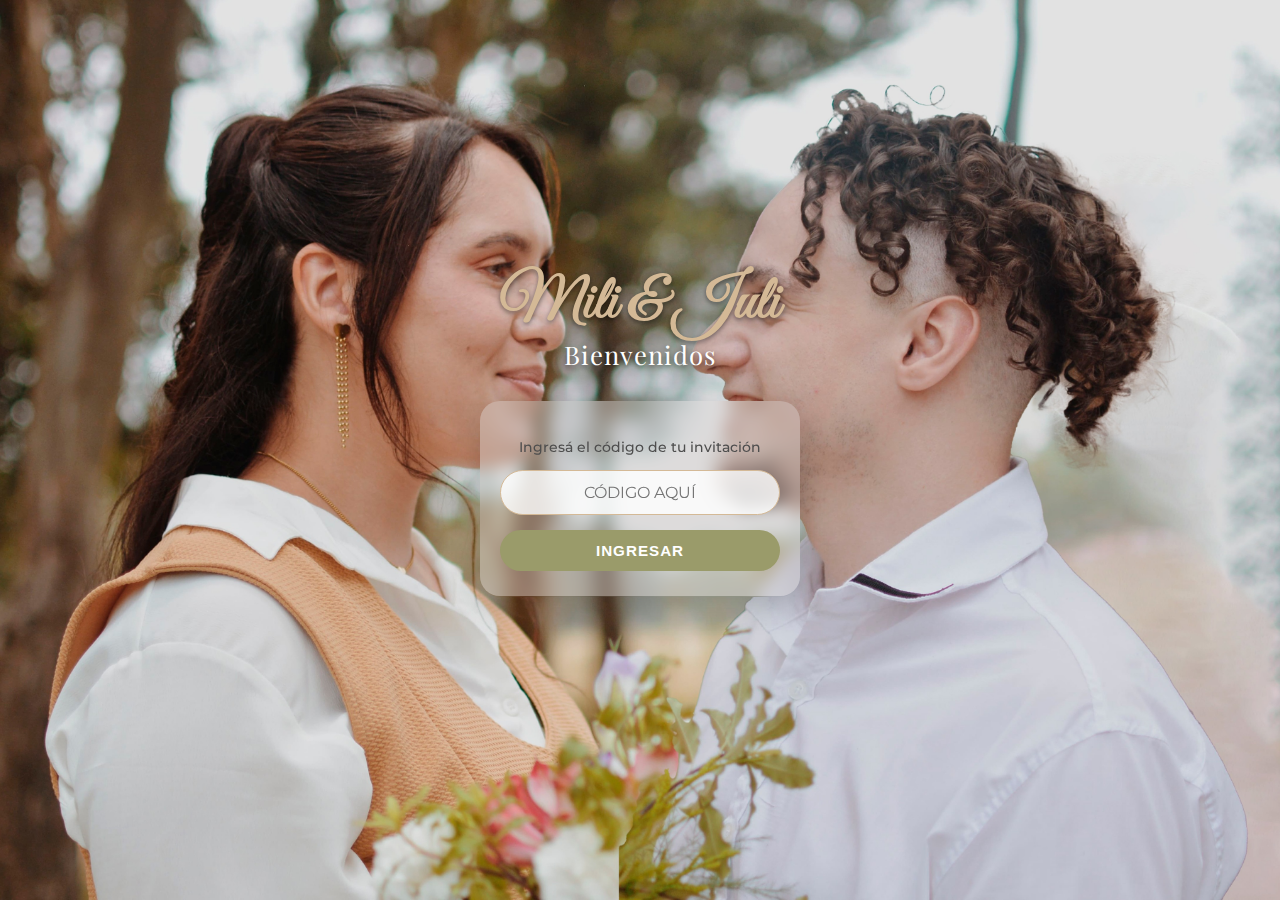
<file: index.html>
<!DOCTYPE html>
<html lang="es">

<head>
    <meta charset="UTF-8">
    <meta name="viewport" content="width=device-width, initial-scale=1.0">
    <title>Mili & Juli - Acceso</title>

    <link rel="icon" type="image/png" href="./confirmacion/assets/img/favicon.png" />

    <link rel="stylesheet" href="https://cdnjs.cloudflare.com/ajax/libs/font-awesome/6.4.0/css/all.min.css">
    <link
        href="https://fonts.googleapis.com/css2?family=Great+Vibes&family=Montserrat:wght@300;400;500;600&family=Playfair+Display:ital,wght@0,400;0,600;1,400&display=swap"
        rel="stylesheet">

    <link rel="stylesheet" href="https://cdnjs.cloudflare.com/ajax/libs/animate.css/4.1.1/animate.min.css" />

    <style>
        /* =========================================
           CSS INDEPENDIENTE (LIMPIO)
           ========================================= */

        :root {
            --color-verde: #9A9B6A;
            --color-dorado: #D4B996;
            --color-rojo: #B55328;
            --color-texto: #444444;
            --color-blanco: #ffffff;
        }

        * {
            box-sizing: border-box;
            outline: none;
        }

        body,
        html {
            margin: 0;
            padding: 0;
            width: 100%;
            height: 100%;
            overflow: hidden;
            /* Sin scroll */
            font-family: 'Montserrat', sans-serif;
        }

        /* FONDO */
        .background-layer {
            position: absolute;
            top: 0;
            left: 0;
            width: 100%;
            height: 100%;
            z-index: 1;
        }

        .background-layer img {
            width: 100%;
            height: 100%;
            object-fit: cover;
            object-position: center;
            /* Centrado normal */
        }

        /* CONTENIDO (LAYER 2) */
        .content-layer {
            position: absolute;
            top: 0;
            left: 0;
            width: 100%;
            height: 100%;
            z-index: 2;

            display: flex;
            flex-direction: column;
            align-items: center;

            /* --- AJUSTE DE ALTURA --- */
            /* Antes estaba en 15vh. Lo subimos a 42vh para bajar todo el bloque */
            /* Modificá este número si querés subirlo o bajarlo más */
            padding-top: 30vh;
        }

        /* TIPOGRAFÍA */
        h1 {
            font-family: 'Great Vibes', cursive;
            font-size: 3.8rem;
            /* Un pelín más grande */
            color: var(--color-dorado);
            text-shadow: 0 2px 5px rgba(0, 0, 0, 0.5);
            /* Más sombra para contraste */
            margin: 0;
            line-height: 1.1;
            text-align: center;
        }

        h2 {
            font-family: 'Playfair Display', serif;
            font-size: 1.6rem;
            color: var(--color-blanco);
            text-shadow: 0 2px 5px rgba(0, 0, 0, 0.5);
            margin: 0 0 20px 0;
            font-weight: 400;
            letter-spacing: 1px;
        }

        /* CAJA DE ACCESO */
        .access-box {
            background: rgba(214, 211, 211, 0.4);
            backdrop-filter: blur(8px);
            -webkit-backdrop-filter: blur(8px);
            width: 80%;
            max-width: 320px;
            padding: 25px 20px;
            border-radius: 20px;
            box-shadow: 0 10px 30px rgba(0, 0, 0, 0.2);
            text-align: center;
            /* Separación extra del título si hace falta */
            margin-top: 10px;
            margin-bottom: 10px !important;
        }

        .instruction-text {
            color: #4e4e4e;
            font-size: 0.85rem;
            margin-bottom: 15px;
            font-weight: 500;
        }

        .custom-input {
            width: 100%;
            padding: 12px;
            border: 1px solid var(--color-dorado);
            border-radius: 50px;
            text-align: center;
            font-family: 'Montserrat', sans-serif;
            font-size: 1rem;
            text-transform: uppercase;
            color: #333;
            background: rgba(255, 255, 255, 0.8);

            margin-bottom: 15px;
            transition: all 0.3s ease;
        }

        .custom-input:focus {
            border-color: var(--color-verde);
            box-shadow: 0 0 0 3px rgba(154, 155, 106, 0.2);
        }

        .custom-btn {
            width: 100%;
            padding: 12px;
            background-color: var(--color-verde);
            color: white;
            border: none;
            border-radius: 50px;
            font-weight: 600;
            font-size: 0.95rem;
            cursor: pointer;
            letter-spacing: 1px;
            transition: transform 0.2s;
        }

        .custom-btn:active {
            transform: scale(0.98);
        }

        .error-container {
            display: none;
            flex-direction: row;
            align-items: center;
            justify-content: center;
            gap: 8px;
            margin-top: 15px;
            color: var(--color-rojo);
            font-size: 0.8rem;
            font-weight: 700;
        }

        /* Ajuste para pantallas muy petisas (para que no se corte abajo) */
        @media (max-height: 600px) {
            .content-layer {
                padding-top: 15vh;
            }

            /* Subimos un poco si el celu es chico */
            h1 {
                font-size: 3rem;
            }

            h2 {
                font-size: 1.2rem;
            }
        }
    </style>
</head>

<body>

    <div class="background-layer">
        <img src="./confirmacion/assets/img/DSC_0292a.jpg" alt="Fondo Boda">
    </div>

    <div class="content-layer">

        <h1 class="animate__animated animate__fadeInDown">Mili & Juli</h1>
        <h2 class="animate__animated animate__fadeInDown">Bienvenidos</h2>

        <div class="access-box animate__animated animate__fadeInUp">
            <p class="instruction-text">
                Ingresá el código de tu invitación
            </p>

            <input type="text" id="codigoInput" class="custom-input" placeholder="CÓDIGO AQUÍ">

            <button onclick="validarCodigo()" class="custom-btn">INGRESAR</button>

            <div id="msjError" class="error-container">
                <i class="fas fa-exclamation-circle"></i>
                <span>Código incorrecto</span>
            </div>
        </div>

    </div>

    <script>
        const accesos = {
            "BODA-FULL": { precio: 86000, texto: "$86.000" },
            "BODA-AMIGOS": { precio: 40000, texto: "$40.000" },
            "FAMILIA": { precio: 0, texto: "Invitado Sin Cargo" },
            "J": { precio: 100, texto: "TEST" }
        };

        function validarCodigo() {
    // 1. Obtenemos los elementos HTML
    const input = document.getElementById('codigoInput');
    const errorDiv = document.getElementById('msjError');

    // 2. Obtenemos el VALOR (el texto escrito)
    // CORRECCIÓN: Usamos 'input' (la variable de arriba)
    const codigoIngresado = input.value.trim().toUpperCase();

    // 3. Verificamos si existe en tu lista de 'accesos'
    // CORRECCIÓN: Usamos la variable 'codigoIngresado'
    if (accesos[codigoIngresado]) {
        
        // Guardamos los datos
        localStorage.setItem('boda_precio', accesos[codigoIngresado].precio);
        localStorage.setItem('boda_texto', accesos[codigoIngresado].texto);
        
        // CORRECCIÓN CRÍTICA: Guardamos 'codigoIngresado' (el texto), 
        // NO 'codigoInput' (que era el objeto HTML y causaba el error).
        localStorage.setItem('boda_codigo', codigoIngresado);

        // Animación de salida
        const box = document.querySelector('.access-box');
        if (box) box.classList.add('animate__fadeOutDown');

        // Redirección
        setTimeout(() => {
            window.location.href = "./confirmacion/";
        }, 500);

    } else {
        // Manejo de Error
        if (errorDiv) errorDiv.style.display = 'flex';
        
        input.classList.add('animate__animated', 'animate__shakeX');
        input.style.borderColor = "#B55328";

        setTimeout(() => {
            input.classList.remove('animate__animated', 'animate__shakeX');
        }, 1000);
    }
}

        document.getElementById("codigoInput").addEventListener("keypress", function (e) {
            if (e.key === "Enter") validarCodigo();
        });
    </script>
    <script>
        // FIX: Detectar si el usuario volvió con el botón "Atrás"
        window.addEventListener("pageshow", function (event) {
            // Si la página viene de la memoria caché (botón atrás)...
            var historyTraversal = event.persisted ||
                (typeof window.performance != "undefined" &&
                    window.performance.navigation.type === 2);
            if (historyTraversal) {
                // ... recargamos la página para reiniciar animaciones y limpiar inputs
                window.location.reload();
            }
        });
    </script>
</body>

</html>
</file>
